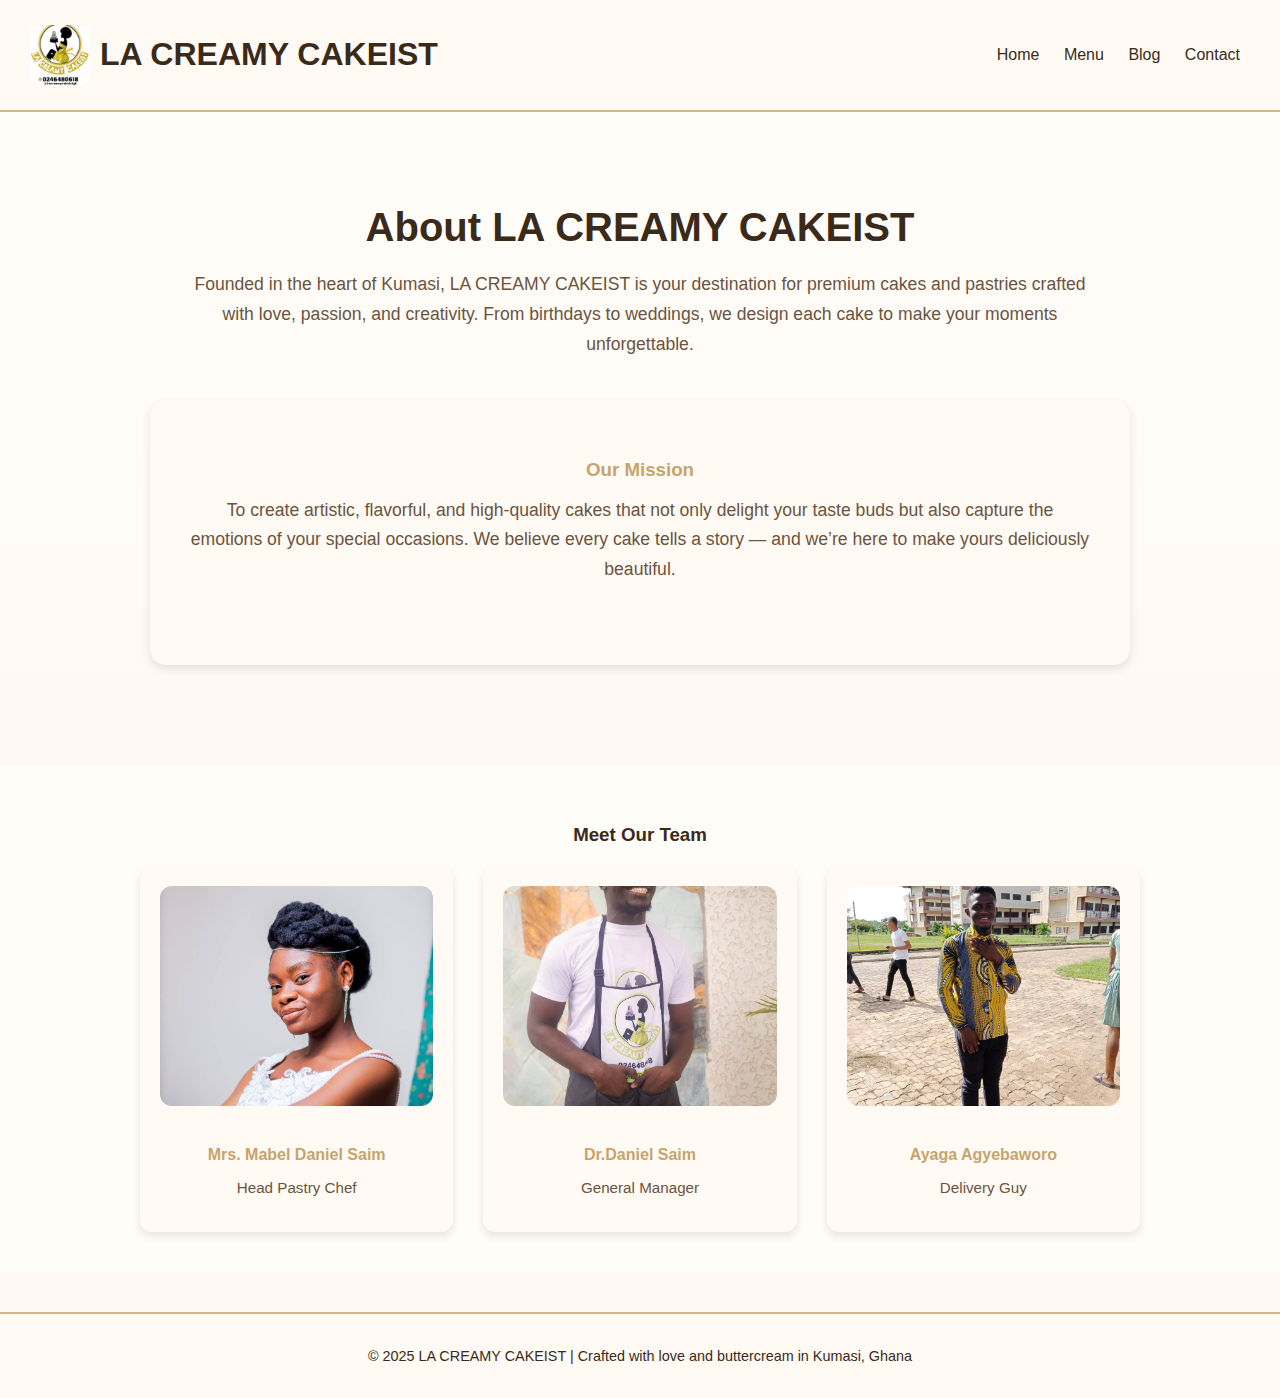
<file: about.html>
<!DOCTYPE html>
<html lang="en">
<head>
  <meta charset="UTF-8">
  <meta name="viewport" content="width=device-width, initial-scale=1.0">
  <title>LA CREAMY CAKEIST - About</title>
  <style>
    body {
      font-family: 'Poppins', sans-serif;
      background-color: #fff9f3;
      color: #3a2a1a;
      margin: 0;
      padding: 0;
    }
    header {
      background: #fffaf4;
      padding: 15px 30px;
      display: flex;
      align-items: center;
      justify-content: space-between;
      border-bottom: 2px solid #d4b47f;
    }
    .logo-container {
      display: flex;
      align-items: center;
    }
    .logo {
      height: 60px;
      width: auto;
      border-radius: 8px;
      margin-right: 10px;
    }
    nav ul {
      list-style: none;
      margin: 0;
      padding: 0;
    }
    nav ul li {
      display: inline-block;
      margin: 0 10px;
    }
    nav ul li a {
      text-decoration: none;
      color: #3a2a1a;
      font-weight: 500;
      transition: color 0.3s ease;
    }
    nav ul li a:hover {
      color: #b08e58;
    }
    nav ul li a.active {
      color: #c5a46d;
      font-weight: 600;
    }
    .about-section {
      padding: 60px 20px;
      background: linear-gradient(to bottom, #fffdf8, #fff9f3);
      text-align: center;
    }
    .about-section h2 {
      font-size: 2.5em;
      color: #3a2a1a;
      margin-bottom: 20px;
    }
    .about-section p {
      font-size: 1.1em;
      color: #6b5440;
      line-height: 1.7;
      max-width: 900px;
      margin: 10px auto 40px;
    }
    .mission {
      background: #fffaf4;
      padding: 40px;
      border-radius: 16px;
      max-width: 900px;
      margin: 0 auto 40px;
      box-shadow: 0 4px 10px rgba(0,0,0,0.1);
    }
    .mission h3 {
      color: #c5a46d;
      margin-bottom: 15px;
    }
    .team-section {
      padding: 40px 20px;
      background: #fffdf8;
      text-align: center;
    }
    .team-section h3 {
      color: #3a2a1a;
      margin-bottom: 20px;
    }
    .team {
      display: grid;
      grid-template-columns: repeat(auto-fit, minmax(200px, 1fr));
      gap: 30px;
      max-width: 1000px;
      margin: 0 auto;
    }
    .team-member {
      background: #fffaf4;
      border-radius: 12px;
      padding: 20px;
      box-shadow: 0 4px 8px rgba(0,0,0,0.1);
      transition: transform 0.3s ease;
    }
    .team-member:hover {
      transform: translateY(-5px);
    }
    .team-member img {
      width: 100%;
      height: 220px;
      object-fit: cover;
      border-radius: 12px;
      margin-bottom: 15px;
    }
    .team-member h4 {
      color: #c5a46d;
      margin-bottom: 5px;
    }
    .team-member p {
      color: #6b5440;
      font-size: 0.95em;
    }
    footer {
      background: #fffaf4;
      padding: 20px;
      text-align: center;
      border-top: 2px solid #d4b47f;
      margin-top: 40px;
      font-size: 0.9em;
    }
  </style>
</head>
<body>
  <header>
    <div class="logo-container">
      <img src="photo_2022-11-27_15-40-41.jpg" alt="LA CREAMY CAKEIST Logo" class="logo">
      <h1>LA CREAMY CAKEIST</h1>
    </div>
    <nav>
      <ul>
        <li><a href="index.html">Home</a></li>
        <li><a href="menu.html">Menu</a></li>
        <li><a href="blog.html">Blog</a></li>
        <li><a href="contact.php">Contact</a></li>
      </ul>
    </nav>
  </header>

  <section class="about-section">
    <h2>About LA CREAMY CAKEIST</h2>
    <p>Founded in the heart of Kumasi, LA CREAMY CAKEIST is your destination for premium cakes and pastries crafted with love, passion, and creativity. From birthdays to weddings, we design each cake to make your moments unforgettable.</p>
    <div class="mission">
      <h3>Our Mission</h3>
      <p>To create artistic, flavorful, and high-quality cakes that not only delight your taste buds but also capture the emotions of your special occasions. We believe every cake tells a story — and we’re here to make yours deliciously beautiful.</p>
    </div>
  </section>

  <section class="team-section">
    <h3>Meet Our Team</h3>
    <div class="team">
      <div class="team-member">
        <img src="sis mabel.jpg" alt="Head Pastry Chef">
        <h4>Mrs. Mabel Daniel Saim</h4>
        <p>Head Pastry Chef</p>
      </div>
      <div class="team-member">
        <img src="saim.jpg" alt="Manager">
        <h4>Dr.Daniel Saim</h4>
        <p>General Manager</p>
      </div>
      <div class="team-member">
        <img src="delivery.jpg" alt="Delivery Guy">
        <h4>Ayaga Agyebaworo</h4>
        <p>Delivery Guy</p>
      </div>
    </div>
  </section>

  <footer>
    <p>© 2025 LA CREAMY CAKEIST | Crafted with love and buttercream in Kumasi, Ghana</p>
  </footer>
</body>
</html>
</file>
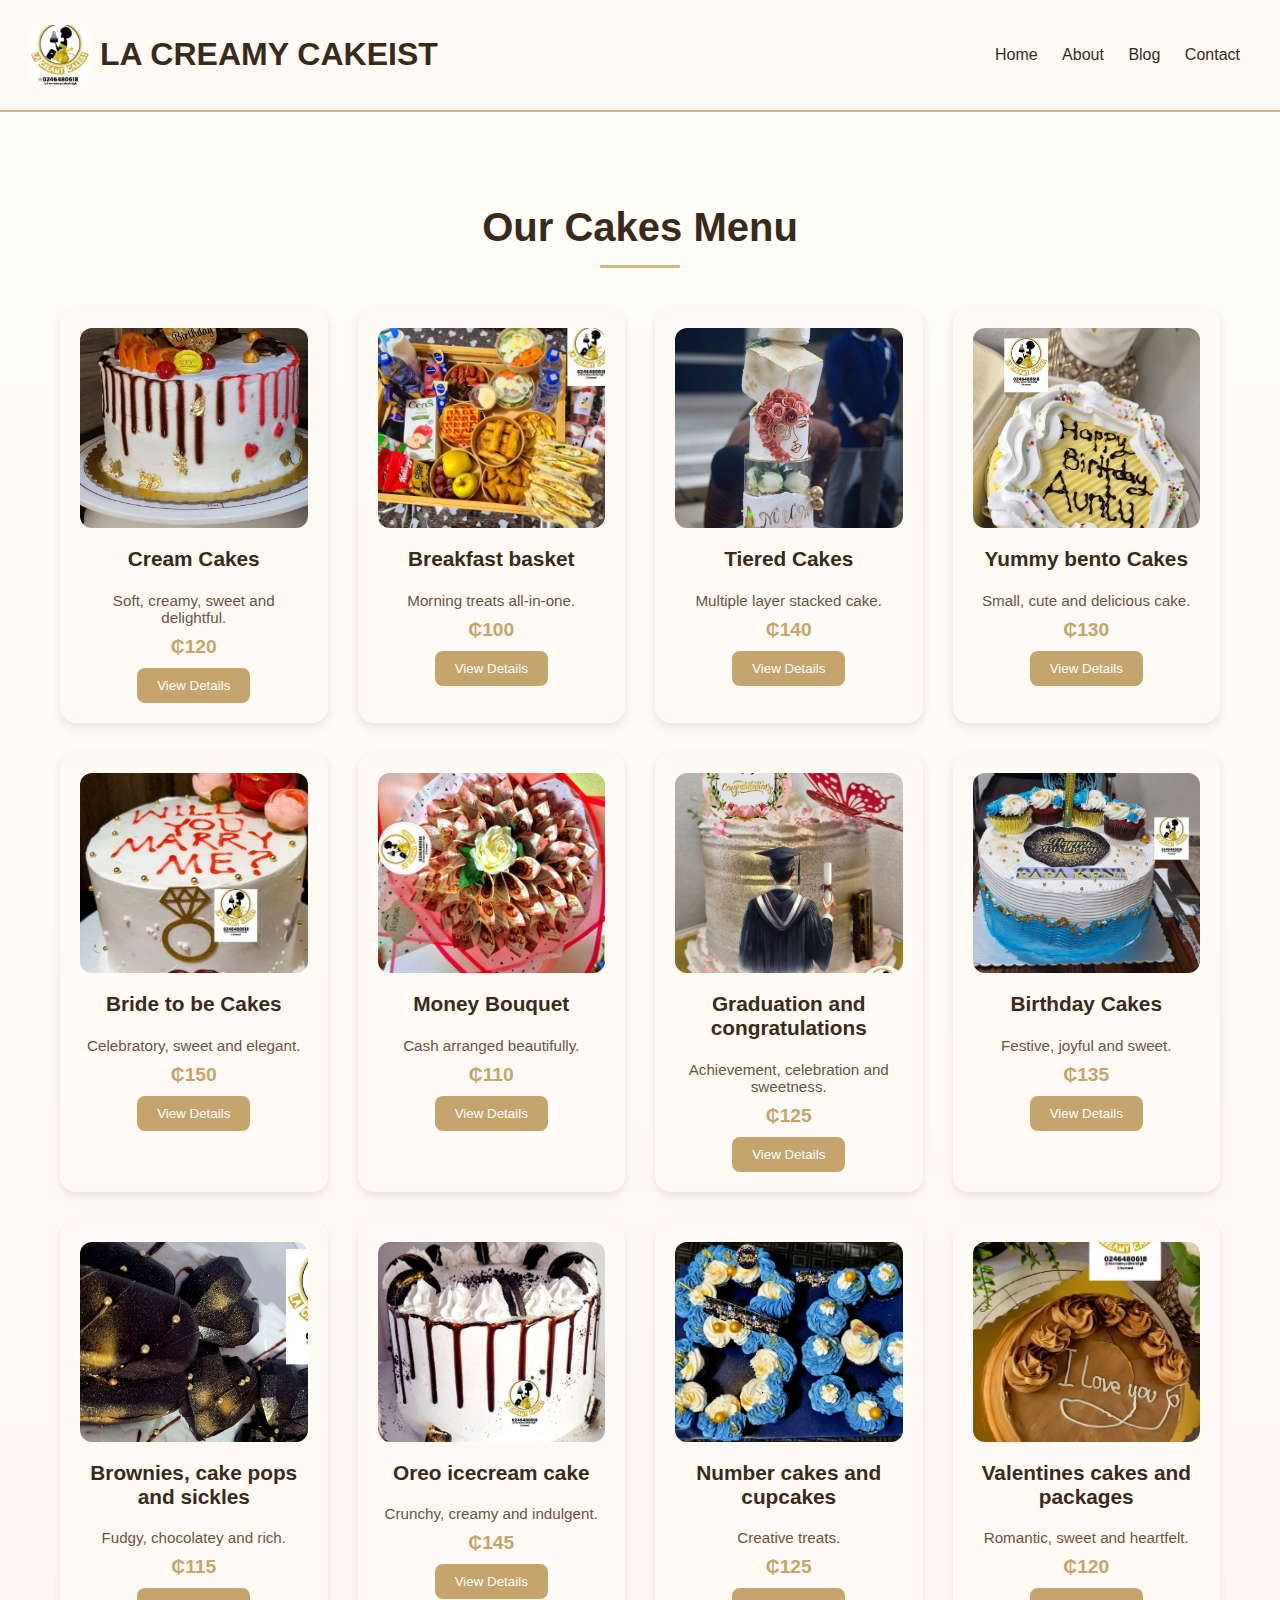
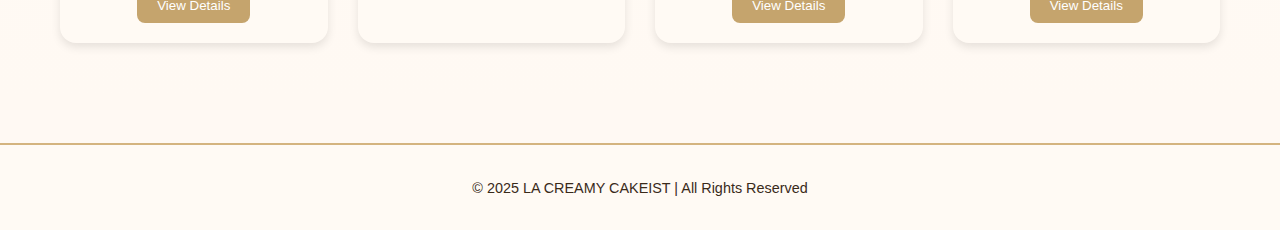
<file: menu.html>
<!DOCTYPE html>
<html lang="en">
<head>
  <meta charset="UTF-8">
  <meta name="viewport" content="width=device-width, initial-scale=1.0">
  <title>LA CREAMY CAKEIST - Menu</title>
  <style>
    body {
      font-family: 'Poppins', sans-serif;
      background: #fff9f3;
      color: #3a2a1a;
      margin: 0;
      padding: 0;
    }
    header {
      background: #fffaf4;
      padding: 15px 30px;
      display: flex;
      align-items: center;
      justify-content: space-between;
      border-bottom: 2px solid #d4b47f;
    }
    .logo-container {
      display: flex;
      align-items: center;
    }
    .logo {
      height: 60px;
      width: auto;
      border-radius: 8px;
      margin-right: 10px;
    }
    nav ul {
      list-style: none;
      margin: 0;
      padding: 0;
    }
    nav ul li {
      display: inline-block;
      margin: 0 10px;
    }
    nav ul li a {
      text-decoration: none;
      color: #3a2a1a;
      font-weight: 500;
      transition: color 0.3s ease;
    }
    nav ul li a:hover {
      color: #b08e58;
    }
    nav ul li a.active {
      color: #c5a46d;
      font-weight: 600;
    }
    .menu-section {
      text-align: center;
      padding: 60px 20px;
      background: linear-gradient(to bottom, #fffdf8, #fff9f3);
    }
    .menu-section h2 {
      font-size: 2.5em;
      color: #3a2a1a;
      margin-bottom: 40px;
      position: relative;
    }
    .menu-section h2::after {
      content: '';
      display: block;
      width: 80px;
      height: 3px;
      background: #d4b47f;
      margin: 15px auto;
      border-radius: 5px;
    }
    .menu-grid {
      display: grid;
      grid-template-columns: repeat(auto-fit, minmax(250px, 1fr));
      gap: 30px;
      padding: 0 40px;
    }
    .menu-item {
      background: #fffaf4;
      border-radius: 16px;
      box-shadow: 0 4px 10px rgba(0,0,0,0.1);
      transition: transform 0.3s ease, box-shadow 0.3s ease;
      padding: 20px;
    }
    .menu-item:hover {
      transform: translateY(-5px);
      box-shadow: 0 8px 20px rgba(0,0,0,0.15);
    }
    .menu-item img {
      width: 100%;
      height: 200px;
      object-fit: cover;
      border-radius: 12px;
      transition: transform 0.3s ease;
    }
    .menu-item:hover img {
      transform: scale(1.05);
    }
    .menu-item h3 {
      color: #3a2a1a;
      margin-top: 15px;
      font-size: 1.3em;
    }
    .menu-item p {
      color: #6b5440;
      font-size: 0.95em;
      margin: 10px 0;
    }
    .price {
      display: block;
      font-size: 1.2em;
      color: #c5a46d;
      font-weight: 600;
    }
    .details-btn {
      margin-top: 10px;
      padding: 10px 20px;
      background-color: #c5a46d;
      border: none;
      color: white;
      border-radius: 8px;
      cursor: pointer;
      font-weight: 500;
      transition: background 0.3s ease, transform 0.2s ease;
    }
    .details-btn:hover {
      background-color: #b08e58;
      transform: scale(1.05);
    }
    footer {
      background: #fffaf4;
      padding: 20px;
      text-align: center;
      border-top: 2px solid #d4b47f;
      margin-top: 40px;
      font-size: 0.9em;
    }
  </style>
</head>
<body>
  <header>
    <div class="logo-container">
      <img src="photo_2022-11-27_15-40-41.jpg" alt="LA CREAMY CAKEIST Logo" class="logo">
      <h1>LA CREAMY CAKEIST</h1>
    </div>
    <nav>
      <ul>
        <li><a href="index.html">Home</a></li>
        <li><a href="about.html">About</a></li>
        <li><a href="blog.html">Blog</a></li>
        <li><a href="contact.php">Contact</a></li>
      </ul>
    </nav>
  </header>

  <section class="menu-section">
    <h2>Our Cakes Menu</h2>
    <div class="menu-grid">
      <div class="menu-item">
        <img src="cream cakes.jpg" alt="Cream Cakes">
        <h3>Cream Cakes</h3>
        <p>Soft, creamy, sweet and delightful.</p>
        <span class="price">₵120</span>
        <button class="details-btn">View Details</button>
      </div>
      <div class="menu-item">
        <img src="breakfast basket.jpg" alt="Breakfast basket">
        <h3>Breakfast basket</h3>
        <p>Morning treats all-in-one.</p>
        <span class="price">₵100</span>
        <button class="details-btn">View Details</button>
      </div>
      <div class="menu-item">
        <img src="tired cakes.jpg" alt="Tiered Cakes">
        <h3>Tiered Cakes</h3>
        <p>Multiple layer stacked cake.</p>
        <span class="price">₵140</span>
        <button class="details-btn">View Details</button>
      </div>
      <div class="menu-item">
        <img src="yummy bento.jpg" alt="Yummy bento Cakes">
        <h3>Yummy bento Cakes</h3>
        <p>Small, cute and delicious cake.</p>
        <span class="price">₵130</span>
        <button class="details-btn">View Details</button>
      </div>
      <div class="menu-item">
        <img src="bride to be cake.jpg" alt="Bride to be Cakes">
        <h3>Bride to be Cakes</h3>
        <p>Celebratory, sweet and elegant.</p>
        <span class="price">₵150</span>
        <button class="details-btn">View Details</button>
      </div>
      <div class="menu-item">
        <img src="money bouque.jpg" alt="Money Bouquet">
        <h3>Money Bouquet</h3>
        <p>Cash arranged beautifully.</p>
        <span class="price">₵110</span>
        <button class="details-btn">View Details</button>
      </div>
      <div class="menu-item">
        <img src="graduation.jpg" alt="Graduation and congratulations">
        <h3>Graduation and congratulations</h3>
        <p>Achievement, celebration and sweetness.</p>
        <span class="price">₵125</span>
        <button class="details-btn">View Details</button>
      </div>
      <div class="menu-item">
        <img src="birthday cakes.jpg" alt="Birthday Cakes">
        <h3>Birthday Cakes</h3>
        <p>Festive, joyful and sweet.</p>
        <span class="price">₵135</span>
        <button class="details-btn">View Details</button>
      </div>
      <div class="menu-item">
        <img src="brownies.jpg" alt="Brownies, cake pops and sickles...">
        <h3>Brownies, cake pops and sickles</h3>
        <p>Fudgy, chocolatey and rich.</p>
        <span class="price">₵115</span>
        <button class="details-btn">View Details</button>
      </div>
      <div class="menu-item">
        <img src="orieo.jpg" alt="Oreo icecream cake">
        <h3>Oreo icecream cake</h3>
        <p>Crunchy, creamy and indulgent.</p>
        <span class="price">₵145</span>
        <button class="details-btn">View Details</button>
      </div>
      <div class="menu-item">
        <img src="numbers.jpg" alt="Number cakes and cupcakes">
        <h3>Number cakes and cupcakes</h3>
        <p>Creative treats.</p>
        <span class="price">₵125</span>
        <button class="details-btn">View Details</button>
      </div>
      <div class="menu-item">
        <img src="valentines.jpg" alt="Valentines cakes and packages">
        <h3>Valentines cakes and packages</h3>
        <p>Romantic, sweet and heartfelt.</p>
        <span class="price">₵120</span>
        <button class="details-btn">View Details</button>
      </div>
    </div>
  </section>

  <footer>
    <p>© 2025 LA CREAMY CAKEIST | All Rights Reserved</p>
  </footer>
</body>
</html>
</file>
